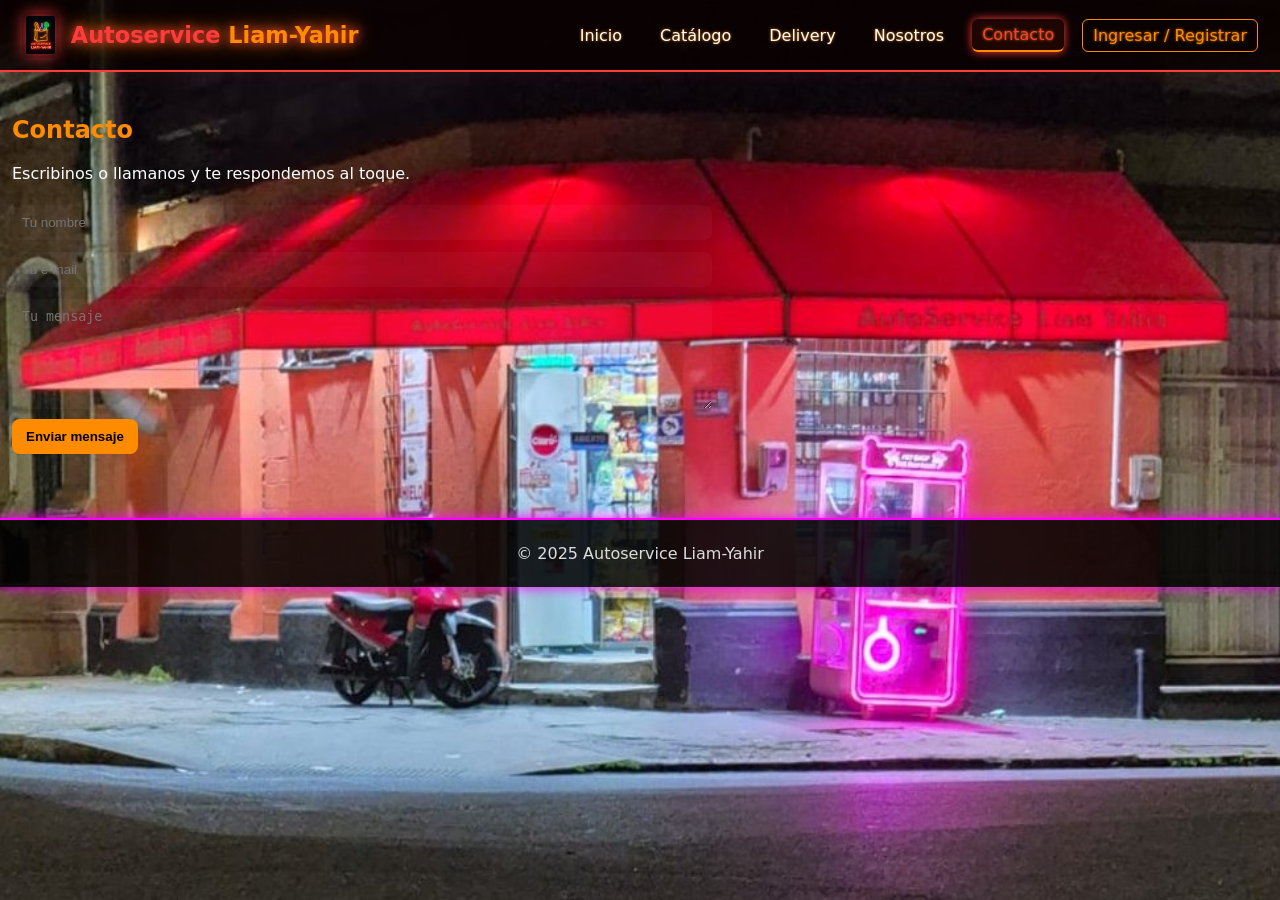
<file: contacto.html>
<!DOCTYPE html>
<html lang="es">
<head>
  <meta charset="utf-8"><meta name="viewport" content="width=device-width,initial-scale=1">
  <title>Contacto | Autoservice Liam-Yahir</title>
  <link rel="stylesheet" href="css/neon.css">
</head>
<body>
  <header class="header-bar">
    <div class="logo-area">
      <img src="images/logo.png" class="logo-mini" alt="logo">
      <h1>Autoservice <span>Liam-Yahir</span></h1>
    </div>
    <nav class="nav-menu">
      <a href="index.html">Inicio</a>
      <a href="products.html">Catálogo</a>
      <a href="delivery.html">Delivery</a>
      <a href="nosotros.html">Nosotros</a>
      <a href="contacto.html" class="activo">Contacto</a>
      <a href="login.html" class="login-link">Ingresar / Registrar</a>
    </nav>
  </header>

  <main class="container" style="padding:24px 12px;">
    <h2 style="color:#ff8c00">Contacto</h2>
    <p class="text-muted">Escribinos o llamanos y te respondemos al toque.</p>

    <form id="form-contacto" style="max-width:700px;margin-top:12px;">
      <input name="nombre" placeholder="Tu nombre" required style="width:100%;padding:10px;margin:6px 0;border-radius:8px;border:none;background:rgba(255,255,255,0.03);color:#fff;">
      <input name="email" type="email" placeholder="Tu e-mail" style="width:100%;padding:10px;margin:6px 0;border-radius:8px;border:none;background:rgba(255,255,255,0.03);color:#fff;">
      <textarea name="mensaje" placeholder="Tu mensaje" rows="6" style="width:100%;padding:10px;margin:6px 0;border-radius:8px;border:none;background:rgba(255,255,255,0.03);color:#fff;"></textarea>
      <button type="submit" class="btn" style="background:#ff8c00;border:none;padding:10px 14px;border-radius:8px;color:#000;font-weight:700;">Enviar mensaje</button>
    </form>
  </main>

  <footer class="footer-neon"><p>© 2025 Autoservice Liam-Yahir</p></footer>
  <script src="js/efecto-luces.js"></script>
  <script>
    document.getElementById("form-contacto")?.addEventListener("submit", (e)=>{
      e.preventDefault();
      alert("¡Gracias! Tu mensaje fue enviado (simulado). En producción lo guardamos en Sheets o lo mandamos por email.");
      e.target.reset();
    });
  </script>
</body>
</html>
</file>
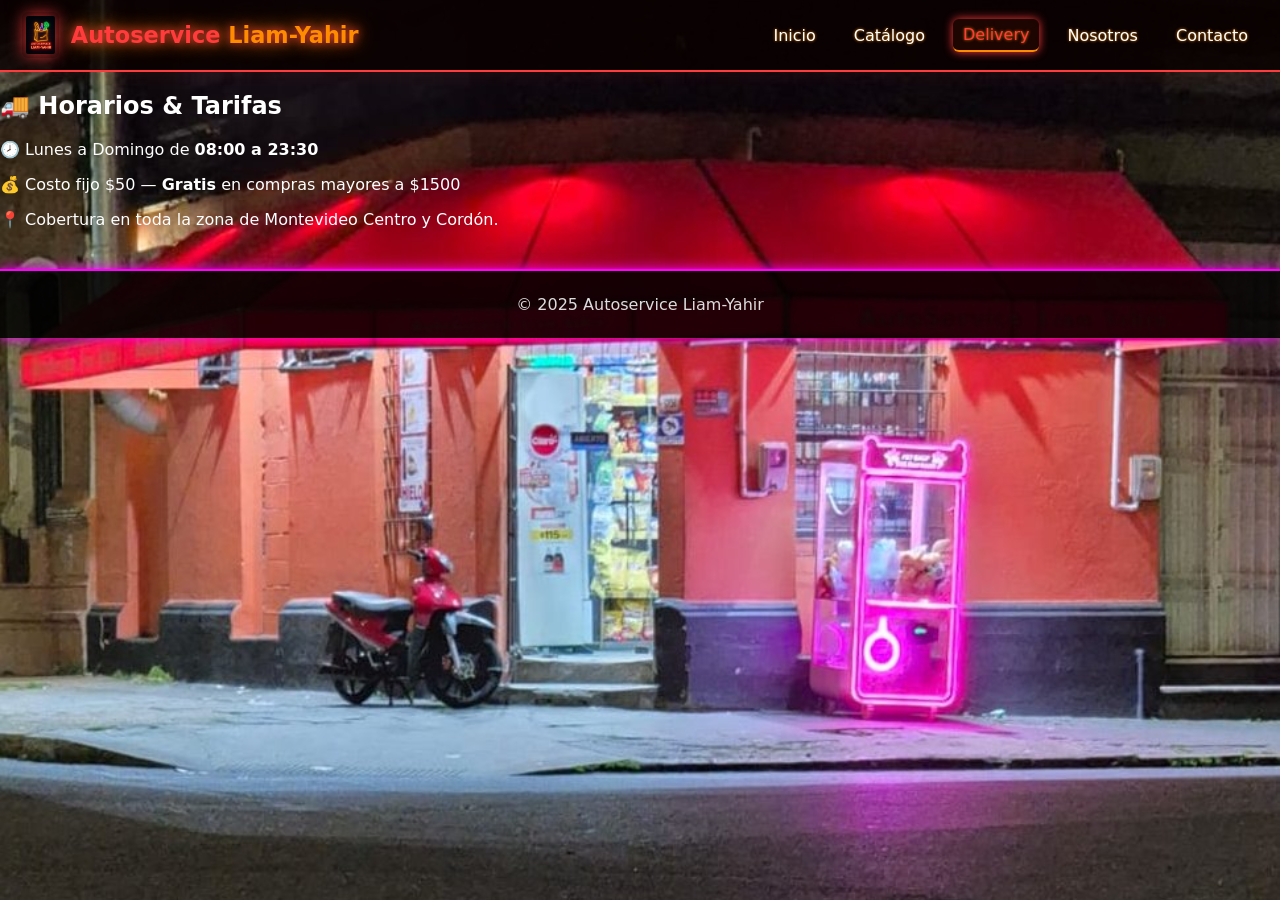
<file: delivery.html>
<!DOCTYPE html>
<html lang="es">
<head>
  <meta charset="UTF-8" />
  <meta name="viewport" content="width=device-width, initial-scale=1.0" />
  <title>Delivery | Autoservice Liam-Yahir</title>
  <link rel="stylesheet" href="css/neon.css" />
</head>
<body>
  <header class="header-bar">
    <div class="logo-area">
      <img src="images/logo.png" alt="Autoservice Liam-Yahir" class="logo-mini" />
      <h1>Autoservice <span>Liam-Yahir</span></h1>
    </div>
    <nav class="nav-menu">
      <a href="index.html">Inicio</a>
      <a href="products.html">Catálogo</a>
      <a href="delivery.html" class="activo">Delivery</a>
      <a href="nosotros.html">Nosotros</a>
      <a href="contacto.html">Contacto</a>
    </nav>
  </header>

  <section class="info-delivery">
    <h2>🚚 Horarios & Tarifas</h2>
    <p>🕗 Lunes a Domingo de <strong>08:00 a 23:30</strong></p>
    <p>💰 Costo fijo $50 — <strong>Gratis</strong> en compras mayores a $1500</p>
    <p>📍 Cobertura en toda la zona de Montevideo Centro y Cordón.</p>
  </section>

  <footer class="footer-neon">
    <p>© 2025 Autoservice Liam-Yahir</p>
  </footer>
</body>
</html>
</file>
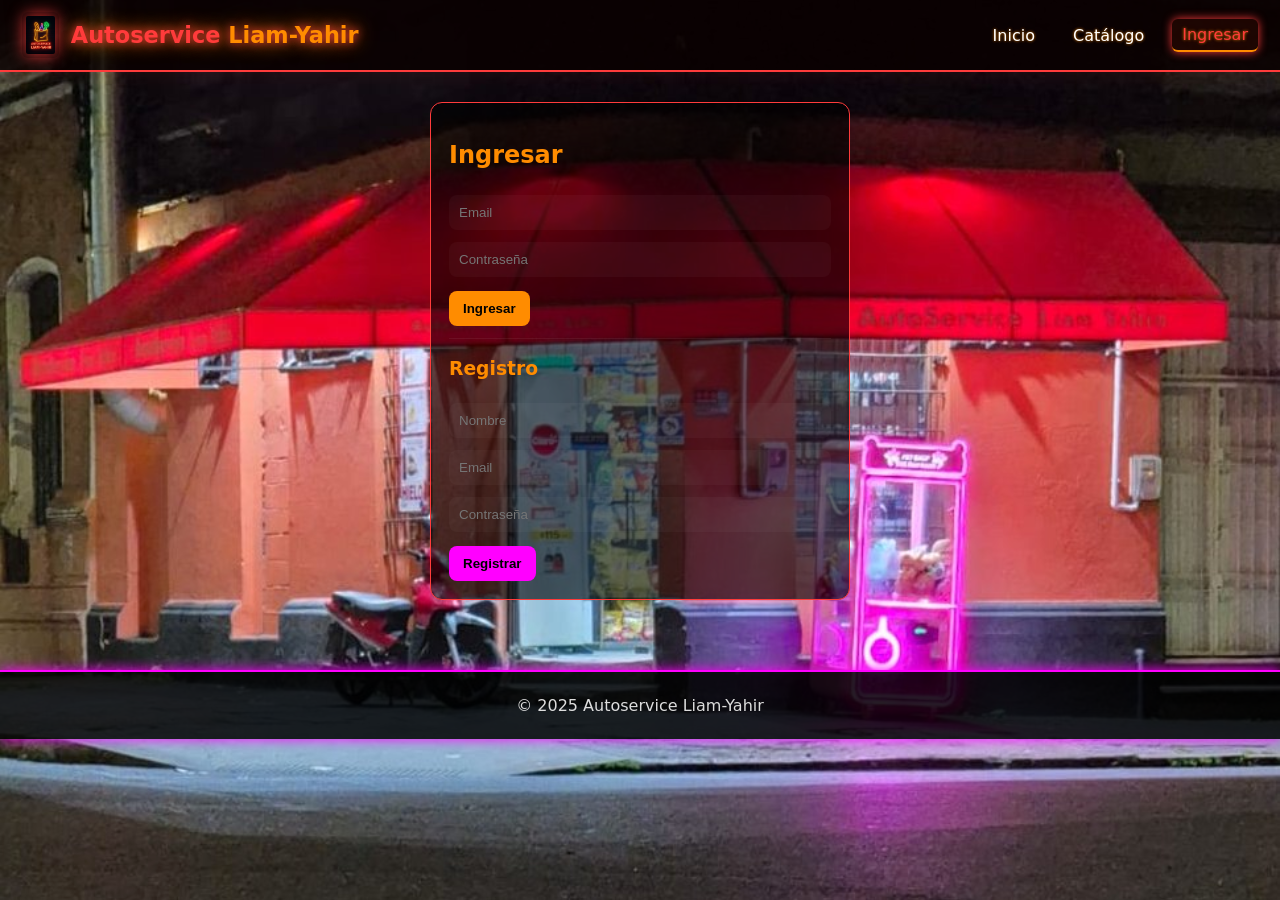
<file: login.html>
<!DOCTYPE html>
<html lang="es">
<head>
  <meta charset="utf-8"><meta name="viewport" content="width=device-width,initial-scale=1">
  <title>Ingresar / Registrar | Liam-Yahir</title>
  <link rel="stylesheet" href="css/neon.css">
</head>
<body>
  <header class="header-bar">
    <div class="logo-area"><img src="images/logo.png" class="logo-mini" alt="logo"><h1>Autoservice <span>Liam-Yahir</span></h1></div>
    <nav class="nav-menu"><a href="index.html">Inicio</a><a href="products.html">Catálogo</a><a href="login.html" class="activo">Ingresar</a></nav>
  </header>

  <main style="padding:22px;">
    <div style="max-width:420px;margin:8px auto;background:rgba(0,0,0,0.6);padding:18px;border-radius:12px;border:1px solid #ff3b3b;">
      <h2 style="color:#ff8c00">Ingresar</h2>
      <form id="login-form">
        <input id="email" type="email" placeholder="Email" required style="width:100%;padding:10px;border-radius:8px;border:none;margin:6px 0;background:rgba(255,255,255,0.03);color:#fff;">
        <input id="pass" type="password" placeholder="Contraseña" required style="width:100%;padding:10px;border-radius:8px;border:none;margin:6px 0;background:rgba(255,255,255,0.03);color:#fff;">
        <button class="btn" style="background:#ff8c00;border:none;padding:10px 14px;border-radius:8px;color:#000;font-weight:700;margin-top:8px;">Ingresar</button>
      </form>

      <hr style="border:none;border-top:1px solid rgba(255,255,255,0.06);margin:12px 0;">
      <h3 style="color:#ff8c00">Registro</h3>
      <form id="register-form">
        <input id="rname" placeholder="Nombre" required style="width:100%;padding:10px;border-radius:8px;border:none;margin:6px 0;background:rgba(255,255,255,0.03);color:#fff;">
        <input id="remail" type="email" placeholder="Email" required style="width:100%;padding:10px;border-radius:8px;border:none;margin:6px 0;background:rgba(255,255,255,0.03);color:#fff;">
        <input id="rpass" type="password" placeholder="Contraseña" required style="width:100%;padding:10px;border-radius:8px;border:none;margin:6px 0;background:rgba(255,255,255,0.03);color:#fff;">
        <button class="btn" style="background:#ff00ff;border:none;padding:10px 14px;border-radius:8px;color:#000;font-weight:700;margin-top:8px;">Registrar</button>
      </form>
    </div>
  </main>

  <footer class="footer-neon"><p>© 2025 Autoservice Liam-Yahir</p></footer>

  <script type="module">
    import { registrarUsuario } from './js/users.js';
    document.getElementById("register-form")?.addEventListener("submit", async (e)=> {
      e.preventDefault();
      const nombre = document.getElementById("rname").value.trim();
      const email = document.getElementById("remail").value.trim();
      const pass = document.getElementById("rpass").value.trim();
      if(!nombre||!email||!pass) return alert("Completá todos los campos");
      await registrarUsuario(nombre,email,pass);
      alert("Registro simulado OK. (Se guardó en Sheets si la API KEY tiene permisos)");
      e.target.reset();
    });

    document.getElementById("login-form")?.addEventListener("submit", (e)=> {
      e.preventDefault();
      alert("Login demo: en produccion usar OAuth / backend seguro.");
    });
  </script>
  <script src="js/efecto-luces.js"></script>
</body>
</html>
</file>
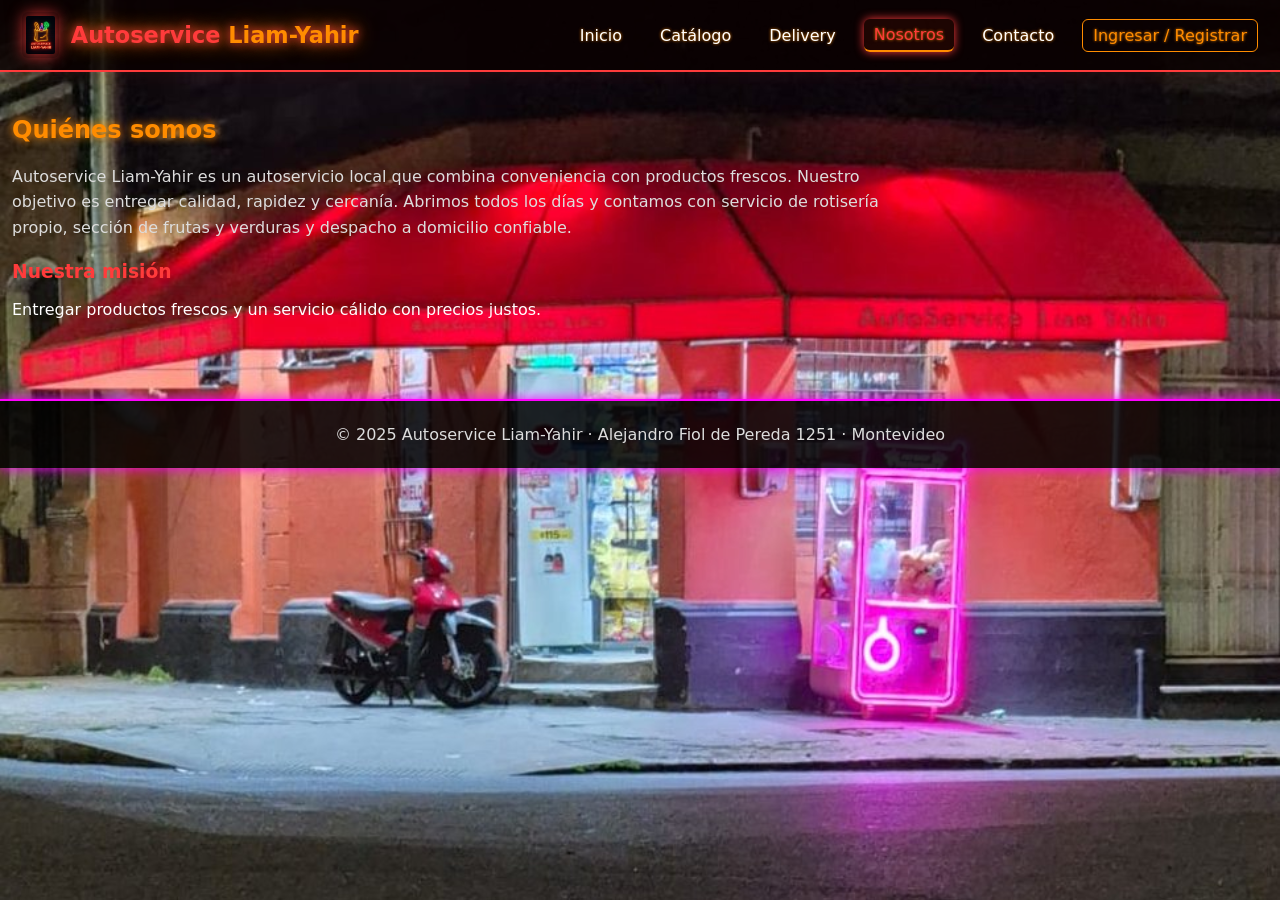
<file: nosotros.html>
<!DOCTYPE html>
<html lang="es">
<head>
  <meta charset="utf-8">
  <meta name="viewport" content="width=device-width,initial-scale=1">
  <title>Nosotros | Autoservice Liam-Yahir</title>
  <link rel="stylesheet" href="css/neon.css">
</head>
<body>
  <header class="header-bar">
    <div class="logo-area">
      <img src="images/logo.png" class="logo-mini" alt="logo">
      <h1>Autoservice <span>Liam-Yahir</span></h1>
    </div>
    <nav class="nav-menu">
      <a href="index.html">Inicio</a>
      <a href="products.html">Catálogo</a>
      <a href="delivery.html">Delivery</a>
      <a href="nosotros.html" class="activo">Nosotros</a>
      <a href="contacto.html">Contacto</a>
      <a href="login.html" class="login-link">Ingresar / Registrar</a>
    </nav>
  </header>

  <main class="container" style="padding:24px 12px;">
    <h2 style="color:#ff8c00;text-shadow:0 0 8px #ff8c00;">Quiénes somos</h2>
    <p style="max-width:900px;color:#ddd;line-height:1.6;">
      Autoservice Liam-Yahir es un autoservicio local que combina conveniencia con productos frescos.
      Nuestro objetivo es entregar calidad, rapidez y cercanía. Abrimos todos los días y contamos con
      servicio de rotisería propio, sección de frutas y verduras y despacho a domicilio confiable.
    </p>

    <section style="margin-top:20px;">
      <h3 style="color:#ff3b3b">Nuestra misión</h3>
      <p class="text-muted">Entregar productos frescos y un servicio cálido con precios justos.</p>
    </section>
  </main>

  <footer class="footer-neon">
    <p>© 2025 Autoservice Liam-Yahir · Alejandro Fiol de Pereda 1251 · Montevideo</p>
  </footer>

  <script src="js/efecto-luces.js"></script>
</body>
</html>
</file>
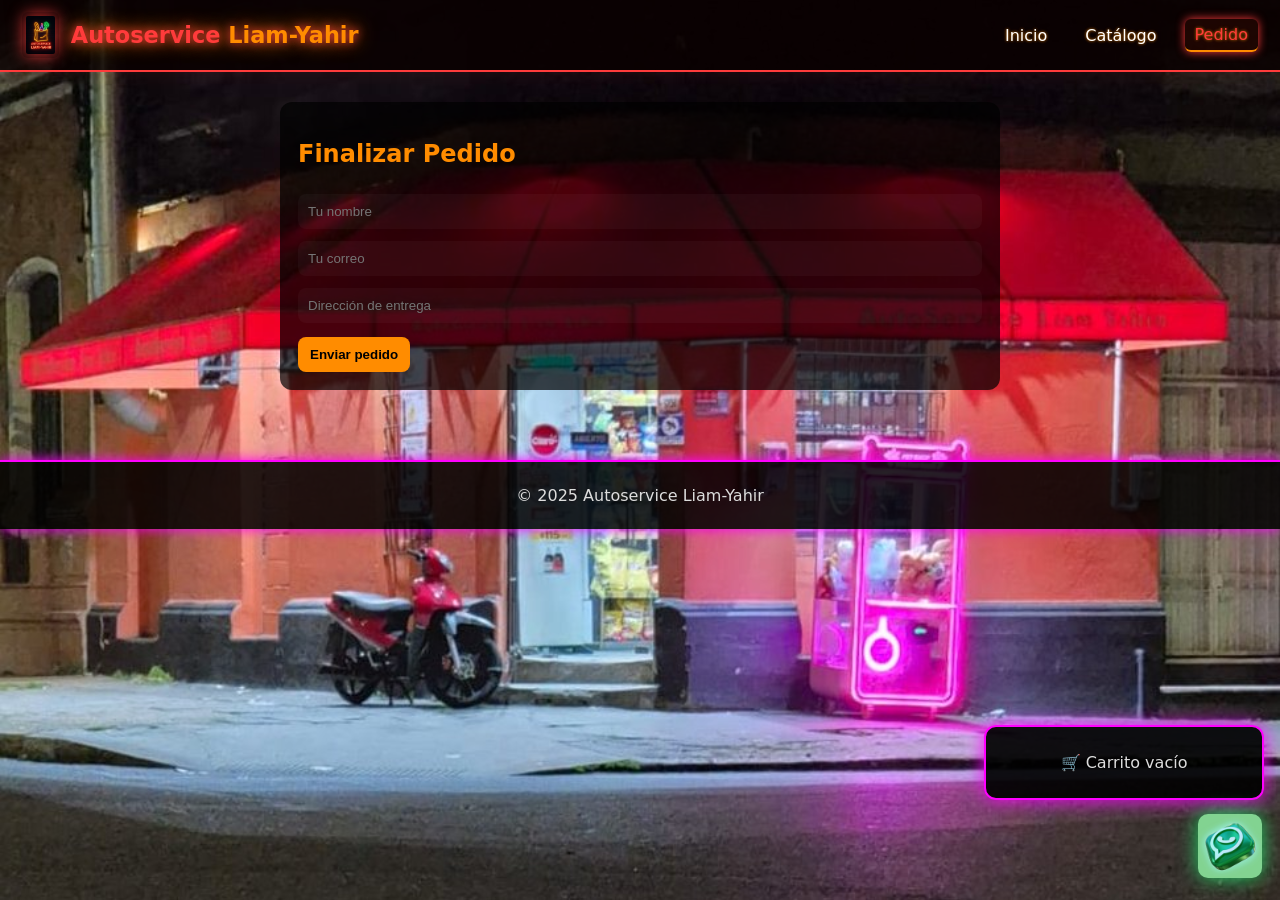
<file: pedido.html>
<!DOCTYPE html>
<html lang="es">
<head>
  <meta charset="utf-8"><meta name="viewport" content="width=device-width,initial-scale=1">
  <title>Finalizar Pedido | Liam-Yahir</title>
  <link rel="stylesheet" href="css/neon.css">
</head>
<body>
  <header class="header-bar">
    <div class="logo-area"><img src="images/logo.png" class="logo-mini"><h1>Autoservice <span>Liam-Yahir</span></h1></div>
    <nav class="nav-menu"><a href="index.html">Inicio</a><a href="products.html">Catálogo</a><a href="pedido.html" class="activo">Pedido</a></nav>
  </header>

  <main style="padding:20px;">
    <div style="max-width:720px;margin:10px auto;background:rgba(0,0,0,0.7);padding:18px;border-radius:12px;">
      <h2 style="color:#ff8c00">Finalizar Pedido</h2>
      <form id="form-pedido">
        <input id="nombre" placeholder="Tu nombre" required style="width:100%;padding:10px;margin:6px 0;border-radius:8px;border:none;background:rgba(255,255,255,0.03);color:#fff;">
        <input id="email" type="email" placeholder="Tu correo" style="width:100%;padding:10px;margin:6px 0;border-radius:8px;border:none;background:rgba(255,255,255,0.03);color:#fff;">
        <input id="direccion" placeholder="Dirección de entrega" required style="width:100%;padding:10px;margin:6px 0;border-radius:8px;border:none;background:rgba(255,255,255,0.03);color:#fff;">
        <button type="submit" style="background:#ff8c00;border:none;padding:10px 12px;border-radius:8px;color:#000;font-weight:700;margin-top:8px;">Enviar pedido</button>
      </form>
    </div>
  </main>

<!-- Contenedor del carrito flotante -->
<div class="carrito-flotante" id="carrito"></div>

<!-- WhatsApp flotante -->
<a href="https://wa.me/59892308828" class="whatsapp-float" target="_blank">
  <img src="images/icons/whatsapp-icon.png" alt="WhatsApp">
</a>


  <footer class="footer-neon"><p>© 2025 Autoservice Liam-Yahir</p></footer>

  <script type="module" src="js/pedido.js"></script>
  <script src="js/efecto-luces.js"></script>
</body>
</html>
</file>
<file: css/neon.css>
/* neon.css
   Tema principal: NEGRO / ROJO FUEGO / NARANJA / NEON
   Contiene: header, banners, grid productos, carrito, whatsapp, notificaciones, animaciones.
*/

/* ====== Reset y base ====== */
* { box-sizing: border-box; }
html,body { height: 100%; margin: 0; padding: 0; }
body {
  font-family: 'Poppins', system-ui, -apple-system, "Segoe UI", Roboto, "Helvetica Neue", Arial;
  color: #fff;
  background: linear-gradient(180deg, #000000 18%, #1a0000 90%);
  background-image: url('../images/local-1.jpg');
  background-size: cover;
  background-position: center;
  background-attachment: fixed;
  background-blend-mode: overlay;
  -webkit-font-smoothing: antialiased;
  -moz-osx-font-smoothing: grayscale;
}

/* ====== HEADER (barra horizontal) ====== */
.header-bar {
  display: flex;
  justify-content: space-between;
  align-items: center;
  background: rgba(10,0,0,0.85);
  border-bottom: 2px solid #ff3b3b;
  box-shadow: 0 0 18px rgba(255,59,59,0.12);
  padding: 12px 22px;
  position: sticky;
  top: 0;
  z-index: 1000;
}
.logo-area {
  display: flex;
  align-items: center;
  gap: 12px;
}
.logo-area img.logo-mini {
  height: 46px; width: auto; object-fit: contain;
  filter: drop-shadow(0 0 8px #ff3b3b);
  border-radius: 6px;
  background: rgba(0,0,0,0.2);
  padding: 4px;
}
.logo-area h1 {
  font-size: 1.4rem;
  margin: 0;
  color: #ff3b3b;
  text-shadow: 0 0 10px #ff3b3b, 0 0 20px #ff8c00;
}
.logo-area h1 span { color: #ff8c00; }

/* Navegación */
.nav-menu { display: flex; gap: 18px; align-items: center; }
.nav-menu a {
  color: #fff; text-decoration: none; font-weight: 500;
  padding: 6px 10px; border-radius: 6px;
  transition: all 0.22s ease;
  text-shadow: 0 0 3px rgba(255,140,0,0.9);
}
.nav-menu a:hover, .nav-menu a.activo {
  color: #ff3b3b; background: rgba(255,60,0,0.08);
  border-bottom: 2px solid #ff8c00; box-shadow: 0 0 10px #ff3b3b;
}
.login-link {
  border: 1px solid #ff8c00; color: #ff8c00 !important; padding: 6px 9px;
}
.login-link:hover { background: #ff8c00; color: #000 !important; }

/* ====== Banner destacados (home) ====== */
.banner-destacado {
  display: flex; flex-wrap: wrap; gap: 16px;
  justify-content: center; margin: 26px auto; padding: 0 12px;
}
.banner {
  background: linear-gradient(180deg, rgba(255,59,59,0.08), rgba(255,140,0,0.04));
  border: 2px solid #ff3b3b; color: #fff;
  width: 300px; padding: 14px; border-radius: 12px;
  box-shadow: 0 0 18px rgba(255,59,59,0.09); text-align: center;
  transition: transform .2s ease, box-shadow .2s ease;
}
.banner:hover { transform: translateY(-6px); box-shadow: 0 0 30px rgba(255,140,0,0.14); }
.banner h2 { margin: 0 0 6px; color: #ff8c00; text-shadow: 0 0 10px #ff8c00; }
.banner p { margin: 0; font-size: .95rem; }
.banner .gratis { color: #39ff14; text-shadow: 0 0 8px #39ff14; }

/* ====== Sección productos ====== */
.productos-destacados { padding: 6px 18px 40px; }
.productos-destacados h2 {
  text-align: center; font-size: 2rem; margin: 10px 0 20px;
  color: #ff3b3b; text-shadow: 0 0 10px #ff3b3b;
}

/* Grid responsive */
.grid {
  display: grid;
  grid-template-columns: repeat(auto-fit, minmax(240px, 1fr));
  gap: 18px;
  max-width: 1200px; margin: 0 auto;
  padding: 6px;
}

/* Tarjeta producto */
.producto {
  position: relative; overflow: hidden;
  background: rgba(0,0,0,0.65); border-radius: 12px;
  border: 2px solid #ff00ff; padding: 12px;
  box-shadow: 0 0 15px rgba(255,0,255,0.06); transition: transform .22s, box-shadow .22s;
  display: flex; flex-direction: column; align-items: center;
}
.producto:hover { transform: translateY(-6px); box-shadow: 0 0 28px #ff00ff, 0 0 40px #ff8c00; }

/* etiqueta de categoría arriba derecha */
.producto .categoria {
  position: absolute; top: 10px; right: 10px;
  background: #ff3b3b; color: #fff; padding: 4px 8px;
  border-radius: 10px; font-weight: 700; font-size: .8rem;
  text-shadow: 0 0 3px #000;
}

/* imagen del producto */
.producto img {
  width: 100%; height: 150px; object-fit: contain; border-radius: 8px;
  background: rgba(255,255,255,0.03); margin-bottom: 8px;
}

/* título y precio */
.producto h3 { margin: 6px 0; color: #ff8c00; text-shadow: 0 0 6px #ff8c00; font-size: 1.05rem; text-align:center; }
.producto .precio { color: #fff; font-weight: 700; margin-bottom: 8px; }

/* cantidad (botones + - y input) */
.cantidad { display:flex; gap:10px; align-items:center; margin-bottom:10px; }
.cantidad button {
  width:34px; height:34px; border-radius:50%; border:none; cursor:pointer;
  background:#ff3b3b; color:#fff; font-weight:700; font-size:1.05rem;
  box-shadow: 0 0 8px rgba(255,59,59,0.3);
}
.cantidad button:hover { background:#ff8c00; box-shadow:0 0 12px rgba(255,140,0,0.35); }
.cantidad input {
  width:46px; text-align:center; background:transparent; border:none; color:#fff; font-weight:700; font-size:1rem;
}

/* boton agregar */
.btn-agregar {
  background: transparent; border:2px solid #ff00ff; color:#fff;
  padding:8px 12px; border-radius:9px; cursor:pointer; width:100%;
  transition:all .2s; text-shadow:0 0 4px #ff00ff;
}
.btn-agregar:hover { background:#ff00ff; color:#000; box-shadow:0 0 18px #ff00ff; }

/* ====== Carrito flotante ====== */
.carrito-flotante {
  position: fixed; right: 16px; bottom: 100px; width:280px; max-height:70vh;
  background: rgba(0,0,0,0.92); border:2px solid #ff00ff;
  border-radius:12px; padding:10px; box-shadow:0 0 20px #ff00ff; z-index:1200; overflow:auto;
}
.carrito-flotante p.empty { text-align:center; color:#ddd; }

/* items en carrito */
.carrito-flotante .item { display:flex; justify-content:space-between; align-items:center; gap:10px; margin:8px 0; }
.carrito-flotante .total { border-top:1px solid rgba(255,0,255,0.12); padding-top:8px; margin-top:8px; text-align:right; font-weight:700; }

/* ====== WhatsApp flotante ====== */
.whatsapp-float { position: fixed; right: 18px; bottom: 18px; z-index:1300; }
.whatsapp-float img { width:64px; height:64px; border-radius:10px; filter:drop-shadow(0 0 10px #25D366); transition: transform .18s; }
.whatsapp-float img:hover { transform: scale(1.08); }

/* ====== Notificación neón ====== */
.notificacion-neon {
  position: fixed; top:18px; right:18px; z-index:1600;
  background: rgba(255,60,0,0.92); border:2px solid #ff8c00; padding:10px 14px;
  color:#fff; border-radius:12px; opacity:0; transform:translateY(-10px);
  transition: all .35s ease; box-shadow:0 0 18px #ff3b3b;
}
.notificacion-neon.show { opacity:1; transform:translateY(0); box-shadow:0 0 26px #ff8c00, 0 0 40px #ff3b3b; }
.notificacion-neon span { color:#39ff14; font-weight:800; text-shadow:0 0 6px #39ff14; }

/* ====== Animaciones de "vuelo" ====== */
@keyframes flyToCart {
  0% { transform: scale(1) rotate(0deg); opacity:1; }
  100% { transform: scale(.08) rotate(540deg); opacity:0; }
}
.fly { animation: flyToCart 1s ease-in-out forwards; filter: drop-shadow(0 0 18px #ff00ff); }

/* ====== Footer ====== */
.footer-neon { text-align:center; padding:18px 12px; background:rgba(0,0,0,0.85);
  border-top:2px solid #ff00ff; box-shadow:0 0 12px #ff00ff; margin-top:40px;
}
.footer-neon p { margin:6px 0; color:#ddd; }

/* ====== Responsive tweaks ====== */
@media (max-width:800px) {
  .nav-menu { gap:10px; font-size:.95rem; }
  .banner { width: 100%; }
  .logo-area h1 { font-size: 1.05rem; }
  .carrito-flotante { right: 12px; left: 12px; width: calc(100% - 24px); bottom: 80px; }
  .whatsapp-float img { width:56px; height:56px; }
}

/* Títulos en blanco para mejorar visibilidad */
.productos-destacados h2,
.titulo-seccion {
  color: #ffffff !important;
  text-shadow: 0 0 8px rgba(255,255,255,0.06);
}

/* Hacer tarjetas menos transparentes para que se vean bien las imágenes */
.producto {
  background: rgba(0,0,0,0.90); /* antes 0.65 -> ahora 0.9 */
  border: 2px solid #ff00ff;
  padding: 12px;
}

/* Botones + / - un poco más grandes para móvil */
.cantidad button { width:36px; height:36px; font-size:1.12rem; }

/* Ajuste caja de banner link para que se vea clickeable */
.link-banner { text-decoration: none; display: inline-block; }
.link-banner .banner-inner { padding: 14px; }
</file>
